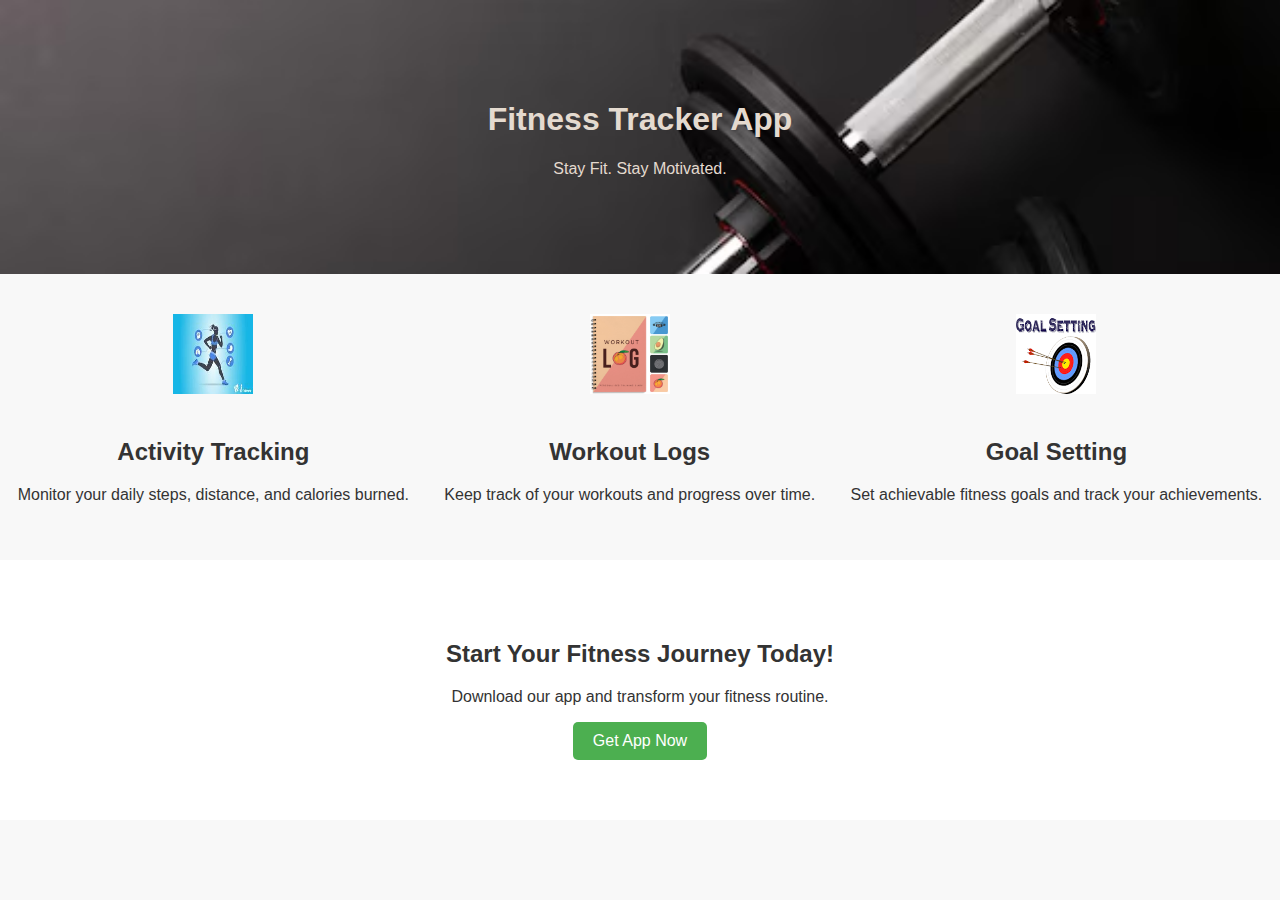
<file: Task-1/index.html>
<!DOCTYPE html>
<html lang="en">
<head>
    <meta charset="UTF-8">
    <meta name="viewport" content="width=device-width, initial-scale=1.0">
    <title>Fitness Tracker App</title>
    <link rel="stylesheet" href="styles.css">
</head>
<body>
    <header>
        <h1>Fitness Tracker App</h1>
        <p>Stay Fit. Stay Motivated.</p>
    </header>

    <section class="features">
        <div class="feature">
            <img src="icon1.jpeg" alt="Icon 1">
            <h2>Activity Tracking</h2>
            <p>Monitor your daily steps, distance, and calories burned.</p>
        </div>
        <div class="feature">
            <img src="icon2.jpg" alt="Icon 2">
            <h2>Workout Logs</h2>
            <p>Keep track of your workouts and progress over time.</p>
        </div>
        <div class="feature">
            <img src="icon3.png" alt="Icon 3">
            <h2>Goal Setting</h2>
            <p>Set achievable fitness goals and track your achievements.</p>
        </div>
    </section>

    <section class="cta">
        <h2>Start Your Fitness Journey Today!</h2>
        <p>Download our app and transform your fitness routine.</p>
        <a href="#" class="btn">Get App Now</a>
    </section>
</body>
</html>
</file>
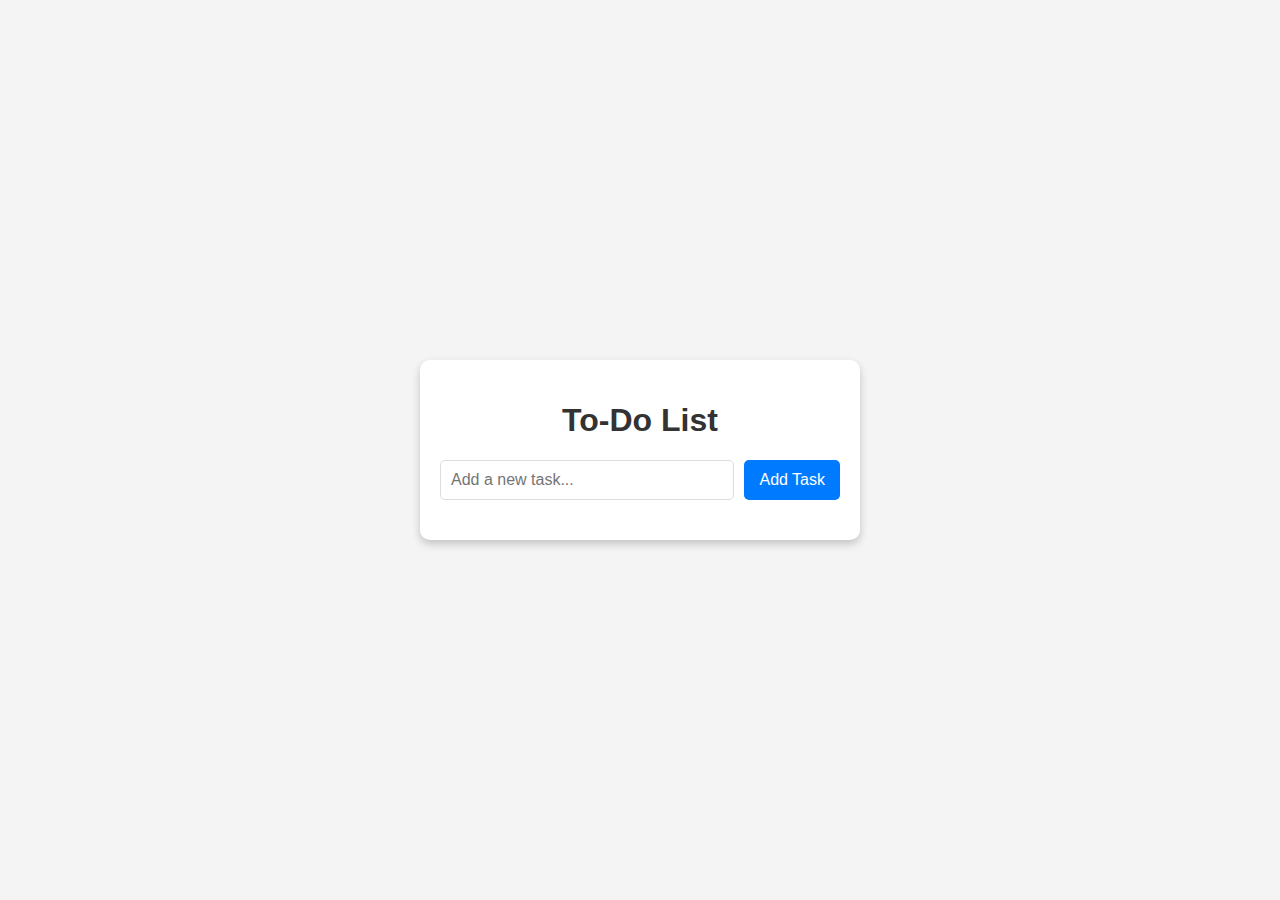
<file: 2nd Task - internship/todo.html>
<!DOCTYPE html>
<html lang="en">
<head>
    <meta charset="UTF-8">
    <meta name="viewport" content="width=device-width, initial-scale=1.0">
    <title>To-Do List</title>
    <link rel="stylesheet" href="todo.css">
</head>
<body>
    <div class="todo-app">
        <h1>To-Do List</h1>
        <div class="input-container">
            <input type="text" id="new-task" placeholder="Add a new task...">
            <button id="add-task-btn">Add Task</button>
        </div>
        <ul id="task-list"></ul>
    </div>
    <script src="todo.js"></script>
</body>
</html>
</file>
<file: Task-1/styles.css>
body {
    font-family: Arial, sans-serif;
    margin: 0;
    padding: 0;
    box-sizing: border-box;
    background-color: #f8f8f8;
    color: #333;
}

header {
    text-align: center;
    padding: 80px 0;
    background-image: url('background.avif'); /* Replace 'background-image.jpg' with your background image file */
    background-size: cover;
    color: #e4dacf;
}

.features {
    display: flex;
    justify-content: space-around;
    align-items: center;
    padding: 40px 0;
}

.feature {
    text-align: center;
}

.feature img {
    width: 80px;
    height: 80px;
    margin-bottom: 20px;
}

.cta {
    text-align: center;
    padding: 60px 0;
    background-color: #fff;
}

.btn {
    display: inline-block;
    padding: 10px 20px;
    background-color: #4caf50;
    color: #fff;
    text-decoration: none;
    border-radius: 5px;
    transition: background-color 0.3s ease;
}

.btn:hover {
    background-color: #388e3c;
}
</file>
<file: 2nd Task - internship/todo.css>
body {
    font-family: 'Arial', sans-serif;
    display: flex;
    justify-content: center;
    align-items: center;
    height: 100vh;
    margin: 0;
    background-color: #f4f4f4;
}

.todo-app {
    background-color: white;
    padding: 20px;
    border-radius: 10px;
    box-shadow: 0 4px 8px rgba(0, 0, 0, 0.2);
    width: 400px;
}

h1 {
    text-align: center;
    color: #333;
}

.input-container {
    display: flex;
    justify-content: space-between;
    margin-bottom: 20px;
}

input[type="text"] {
    flex-grow: 1;
    padding: 10px;
    border: 1px solid #ddd;
    border-radius: 5px;
    font-size: 16px;
}

button {
    padding: 10px 15px;
    border: none;
    background-color: #007BFF;
    color: white;
    border-radius: 5px;
    margin-left: 10px;
    font-size: 16px;
    cursor: pointer;
}

button:hover {
    background-color: #0056b3;
}

ul {
    list-style-type: none;
    padding: 0;
}

li {
    display: flex;
    justify-content: space-between;
    align-items: center;
    padding: 10px;
    border-bottom: 1px solid #ddd;
    transition: background-color 0.3s;
}

li.completed {
    text-decoration: line-through;
    color: #888;
}

li:hover {
    background-color: #f0f0f0;
}

button.delete-btn {
    background-color: #dc3545;
    color: white;
    border: none;
    padding: 5px 10px;
    border-radius: 5px;
    cursor: pointer;
}

button.delete-btn:hover {
    background-color: #c82333;
}
</file>
